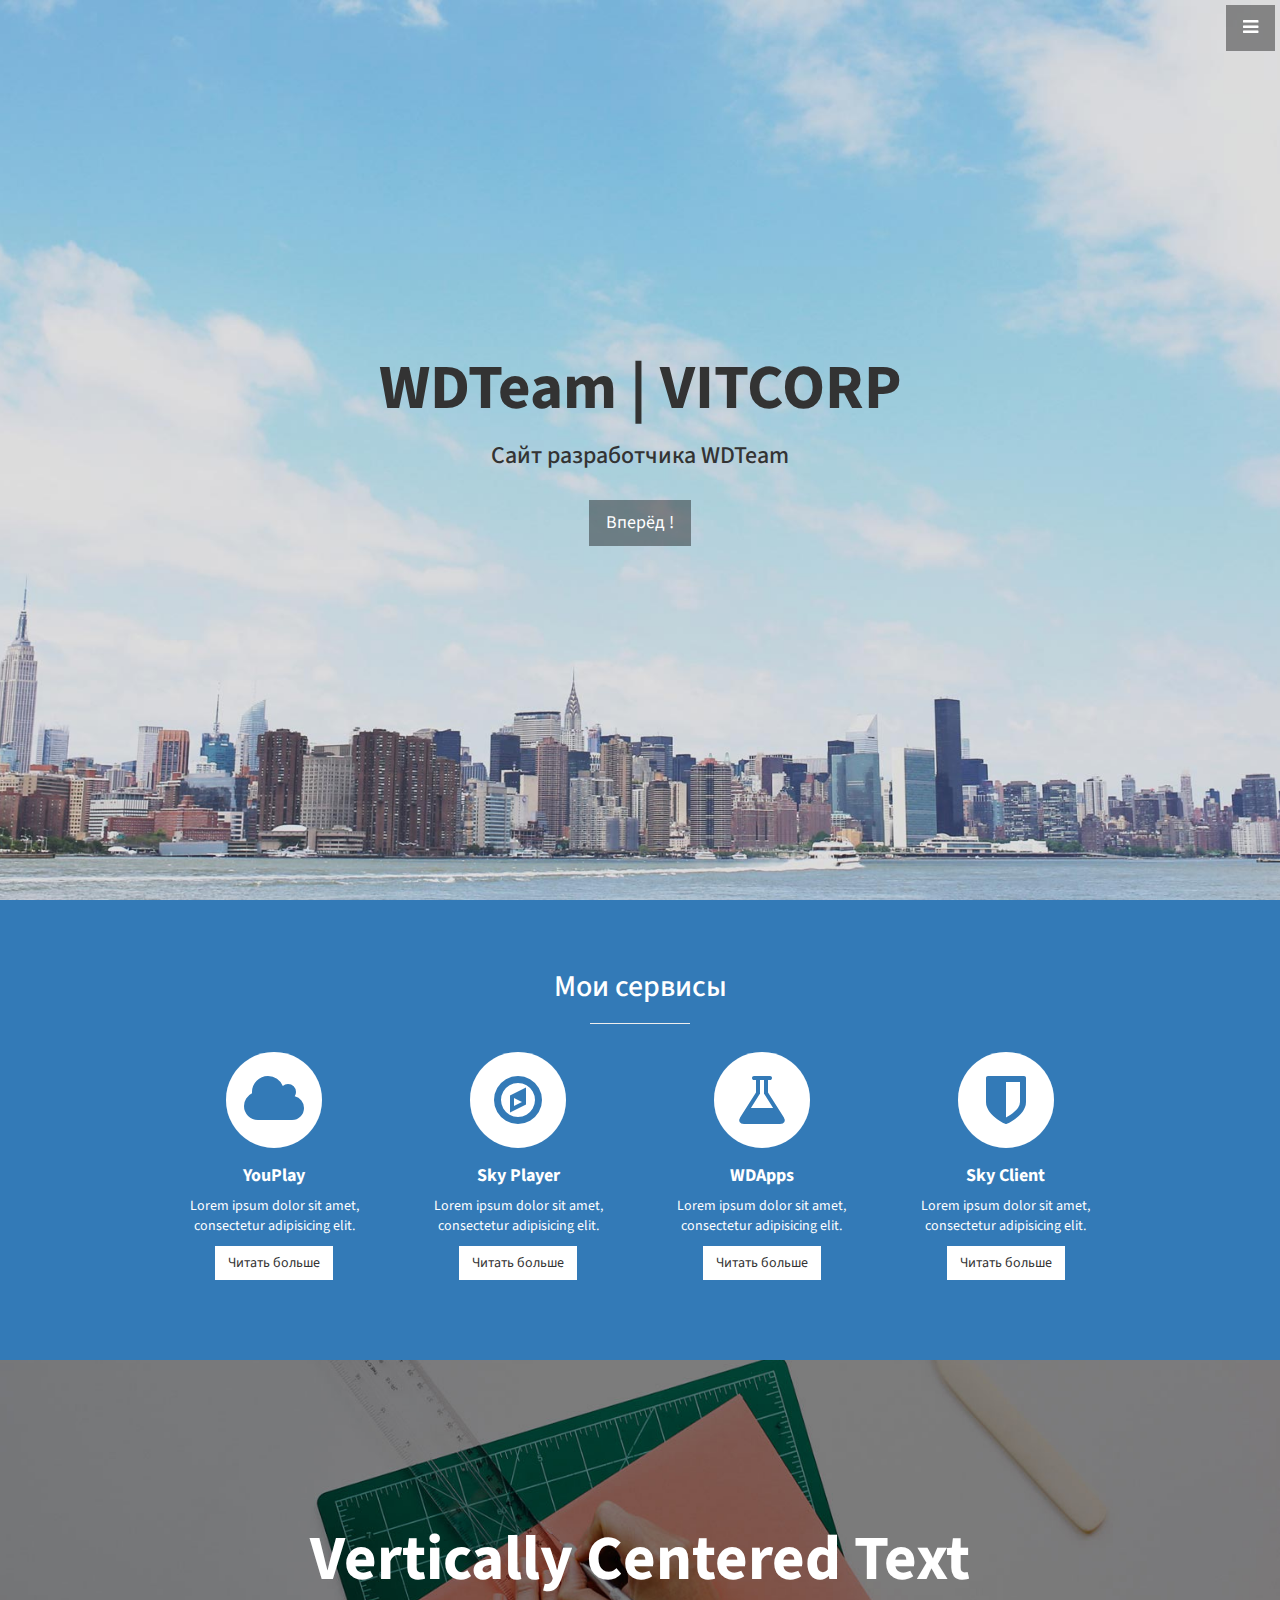
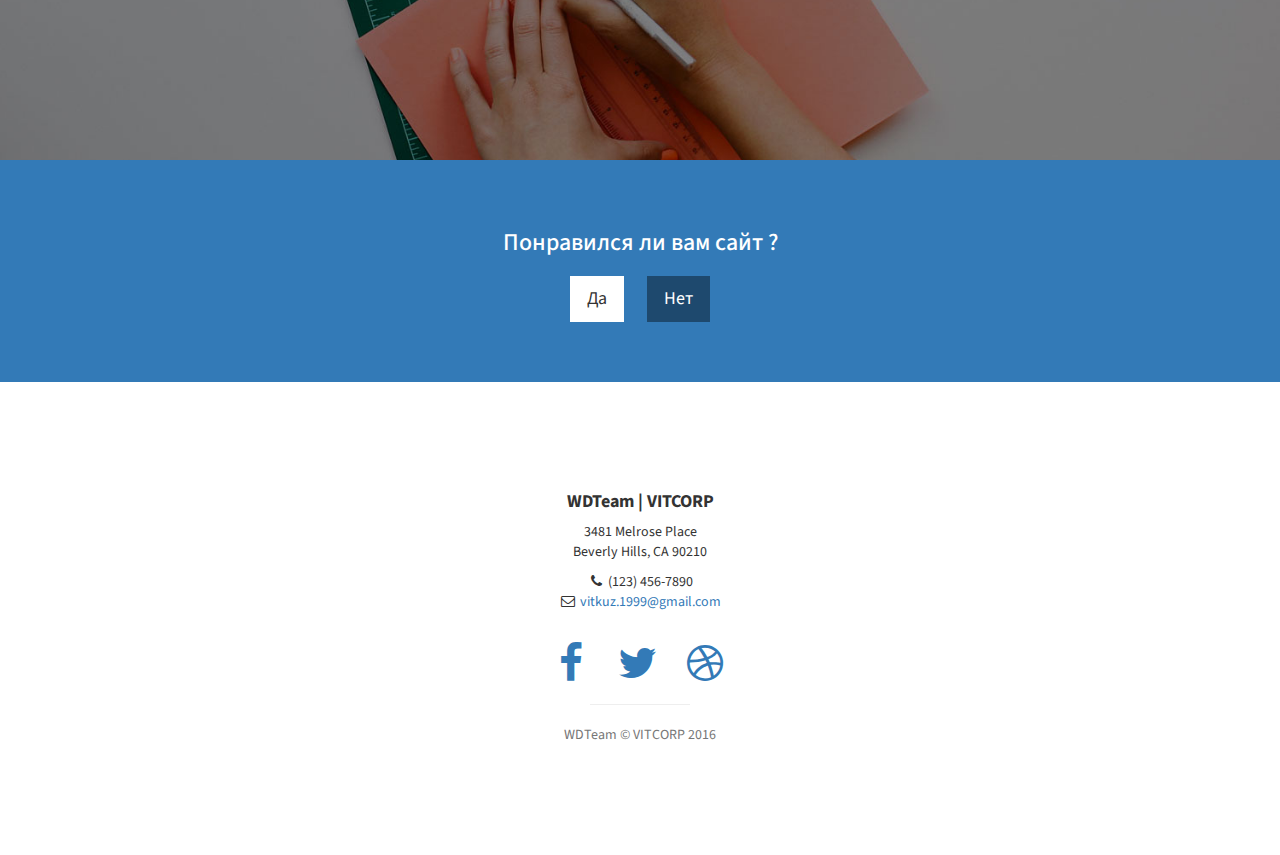
<file: index.html>
﻿<!DOCTYPE html>
<html lang="en">

<head>

    <meta charset="utf-8">
    <meta http-equiv="X-UA-Compatible" content="IE=edge">
    <meta name="viewport" content="width=device-width, initial-scale=1">
    <meta name="description" content="">
    <meta name="author" content="">

    <title>WDTeam | VITCORP</title>

    <!-- Bootstrap Core CSS -->
    <link href="css/bootstrap.min.css" rel="stylesheet">

    <!-- Custom CSS -->
    <link href="css/stylish-portfolio.css" rel="stylesheet">

    <!-- Custom Fonts -->
    <link href="font-awesome/css/font-awesome.min.css" rel="stylesheet" type="text/css">
    <link href="http://fonts.googleapis.com/css?family=Source+Sans+Pro:300,400,700,300italic,400italic,700italic" rel="stylesheet" type="text/css">

    <!-- HTML5 Shim and Respond.js IE8 support of HTML5 elements and media queries -->
    <!-- WARNING: Respond.js doesn't work if you view the page via file:// -->
    <!--[if lt IE 9]>
        <script src="https://oss.maxcdn.com/libs/html5shiv/3.7.0/html5shiv.js"></script>
        <script src="https://oss.maxcdn.com/libs/respond.js/1.4.2/respond.min.js"></script>
    <![endif]-->

</head>

<body>

    <!-- Navigation -->
    <a id="menu-toggle" href="#" class="btn btn-dark btn-lg toggle"><i class="fa fa-bars"></i></a>
    <nav id="sidebar-wrapper">
        <ul class="sidebar-nav">
            <a id="menu-close" href="#" class="btn btn-light btn-lg pull-right toggle"><i class="fa fa-times"></i></a>
            <li class="sidebar-brand">
                <a href="#top" onclick=$ ( "#menu-close").click();>WDTeam | VITCORP</a>
            </li>
            <li>
                <a href="#top" onclick=$ ( "#menu-close").click();>Главная</a>
            </li>
            <li>
                <a href="#services" onclick=$ ( "#menu-close").click();>Сервисы</a>
            </li>
            <li>
                <a href="#contact" onclick=$ ( "#menu-close").click();>Контакты</a>
            </li>
        </ul>
    </nav>

    <!-- Header -->
    <header id="top" class="header">
        <div class="text-vertical-center">
            <h1>WDTeam | VITCORP</h1>
            <h3>Сайт разработчика WDTeam</h3>
            <br>
            <a href="#about" class="btn btn-dark btn-lg">Вперёд !</a>
        </div>
    </header>

    <!-- Services -->
    <!-- The circle icons use Font Awesome's stacked icon classes. For more information, visit http://fontawesome.io/examples/ -->
    <section id="services" class="services bg-primary">
        <div class="container">
            <div class="row text-center">
                <div class="col-lg-10 col-lg-offset-1">
                    <h2>Мои сервисы</h2>
                    <hr class="small">
                    <div class="row">
                        <div class="col-md-3 col-sm-6">
                            <div class="service-item">
                                <span class="fa-stack fa-4x">
                                <i class="fa fa-circle fa-stack-2x"></i>
                                <i class="fa fa-cloud fa-stack-1x text-primary"></i>
                            </span>
                                <h4>
                                    <strong>YouPlay</strong>
                                </h4>
                                <p>Lorem ipsum dolor sit amet, consectetur adipisicing elit.</p>
                                <a href="#" class="btn btn-light">Читать больше</a>
                            </div>
                        </div>
                        <div class="col-md-3 col-sm-6">
                            <div class="service-item">
                                <span class="fa-stack fa-4x">
                                <i class="fa fa-circle fa-stack-2x"></i>
                                <i class="fa fa-compass fa-stack-1x text-primary"></i>
                            </span>
                                <h4>
                                    <strong>Sky Player</strong>
                                </h4>
                                <p>Lorem ipsum dolor sit amet, consectetur adipisicing elit.</p>
                                <a href="#" class="btn btn-light">Читать больше</a>
                            </div>
                        </div>
                        <div class="col-md-3 col-sm-6">
                            <div class="service-item">
                                <span class="fa-stack fa-4x">
                                <i class="fa fa-circle fa-stack-2x"></i>
                                <i class="fa fa-flask fa-stack-1x text-primary"></i>
                            </span>
                                <h4>
                                    <strong>WDApps</strong>
                                </h4>
                                <p>Lorem ipsum dolor sit amet, consectetur adipisicing elit.</p>
                                <a href="#" class="btn btn-light">Читать больше</a>
                            </div>
                        </div>
                        <div class="col-md-3 col-sm-6">
                            <div class="service-item">
                                <span class="fa-stack fa-4x">
                                <i class="fa fa-circle fa-stack-2x"></i>
                                <i class="fa fa-shield fa-stack-1x text-primary"></i>
                            </span>
                                <h4>
                                    <strong>Sky Client</strong>
                                </h4>
                                <p>Lorem ipsum dolor sit amet, consectetur adipisicing elit.</p>
                                <a href="#" class="btn btn-light">Читать больше</a>
                            </div>
                        </div>
                    </div>
                    <!-- /.row (nested) -->
                </div>
                <!-- /.col-lg-10 -->
            </div>
            <!-- /.row -->
        </div>
        <!-- /.container -->
    </section>

    <!-- Callout -->
    <aside class="callout">
        <div class="text-vertical-center">
            <h1>Vertically Centered Text</h1>
        </div>
    </aside>

    <!-- Call to Action -->
    <aside class="call-to-action bg-primary">
        <div class="container">
            <div class="row">
                <div class="col-lg-12 text-center">
                    <h3>Понравился ли вам сайт ?</h3>
                    <a href="#" class="btn btn-lg btn-light">Да</a>
                    <a href="#" class="btn btn-lg btn-dark">Нет</a>
                </div>
            </div>
        </div>
    </aside>

    <!-- Footer -->
    <footer>
        <div class="container">
            <div class="row">
                <div class="col-lg-10 col-lg-offset-1 text-center">
                    <h4><strong>WDTeam | VITCORP</strong>
                    </h4>
                    <p>3481 Melrose Place
                        <br>Beverly Hills, CA 90210</p>
                    <ul class="list-unstyled">
                        <li><i class="fa fa-phone fa-fw"></i> (123) 456-7890</li>
                        <li><i class="fa fa-envelope-o fa-fw"></i> <a href="mailto:vitkuz.1999@gmail.com">vitkuz.1999@gmail.com</a>
                        </li>
                    </ul>
                    <br>
                    <ul class="list-inline">
                        <li>
                            <a href="#"><i class="fa fa-facebook fa-fw fa-3x"></i></a>
                        </li>
                        <li>
                            <a href="#"><i class="fa fa-twitter fa-fw fa-3x"></i></a>
                        </li>
                        <li>
                            <a href="#"><i class="fa fa-dribbble fa-fw fa-3x"></i></a>
                        </li>
                    </ul>
                    <hr class="small">
                    <p class="text-muted">WDTeam &copy; VITCORP 2016</p>
                </div>
            </div>
        </div>
        <a id="to-top" href="#top" class="btn btn-dark btn-lg"><i class="fa fa-chevron-up fa-fw fa-1x"></i></a>
    </footer>

    <!-- jQuery -->
    <script src="js/jquery.js"></script>

    <!-- Bootstrap Core JavaScript -->
    <script src="js/bootstrap.min.js"></script>

    <!-- Custom Theme JavaScript -->
    <script>
    // Closes the sidebar menu
    $("#menu-close").click(function(e) {
        e.preventDefault();
        $("#sidebar-wrapper").toggleClass("active");
    });
    // Opens the sidebar menu
    $("#menu-toggle").click(function(e) {
        e.preventDefault();
        $("#sidebar-wrapper").toggleClass("active");
    });
    // Scrolls to the selected menu item on the page
    $(function() {
        $('a[href*=#]:not([href=#])').click(function() {
            if (location.pathname.replace(/^\//, '') == this.pathname.replace(/^\//, '') || location.hostname == this.hostname) {
                var target = $(this.hash);
                target = target.length ? target : $('[name=' + this.hash.slice(1) + ']');
                if (target.length) {
                    $('html,body').animate({
                        scrollTop: target.offset().top
                    }, 1000);
                    return false;
                }
            }
        });
    });
    //#to-top button appears after scrolling
    var fixed = false;
    $(document).scroll(function() {
        if ($(this).scrollTop() > 250) {
            if (!fixed) {
                fixed = true;
                // $('#to-top').css({position:'fixed', display:'block'});
                $('#to-top').show("slow", function() {
                    $('#to-top').css({
                        position: 'fixed',
                        display: 'block'
                    });
                });
            }
        } else {
            if (fixed) {
                fixed = false;
                $('#to-top').hide("slow", function() {
                    $('#to-top').css({
                        display: 'none'
                    });
                });
            }
        }
    });
    // Disable Google Maps scrolling
    // See http://stackoverflow.com/a/25904582/1607849
    // Disable scroll zooming and bind back the click event
    var onMapMouseleaveHandler = function(event) {
        var that = $(this);
        that.on('click', onMapClickHandler);
        that.off('mouseleave', onMapMouseleaveHandler);
        that.find('iframe').css("pointer-events", "none");
    }
    var onMapClickHandler = function(event) {
            var that = $(this);
            // Disable the click handler until the user leaves the map area
            that.off('click', onMapClickHandler);
            // Enable scrolling zoom
            that.find('iframe').css("pointer-events", "auto");
            // Handle the mouse leave event
            that.on('mouseleave', onMapMouseleaveHandler);
        }
        // Enable map zooming with mouse scroll when the user clicks the map
    $('.map').on('click', onMapClickHandler);
    </script>

</body>

</html>
</file>
<file: css/stylish-portfolio.css>
/*!
 * Start Bootstrap - Stylish Portfolio (http://startbootstrap.com/)
 * Copyright 2013-2016 Start Bootstrap
 * Licensed under MIT (https://github.com/BlackrockDigital/startbootstrap/blob/gh-pages/LICENSE)
 */

/* Global Styles */

html,
body {
    width: 100%;
    height: 100%;
}

body {
    font-family: "Source Sans Pro","Helvetica Neue",Helvetica,Arial,sans-serif;
}

.text-vertical-center {
    display: table-cell;
    text-align: center;
    vertical-align: middle;
}

.text-vertical-center h1 {
    margin: 0;
    padding: 0;
    font-size: 4.5em;
    font-weight: 700;
}

/* Custom Button Styles */

.btn-dark {
    border-radius: 0;
    color: #fff;
    background-color: rgba(0,0,0,0.4);
}

.btn-dark:hover,
.btn-dark:focus,
.btn-dark:active {
    color: #fff;
    background-color: rgba(0,0,0,0.7);
}

.btn-light {
    border-radius: 0;
    color: #333;
    background-color: rgb(255,255,255);
}

.btn-light:hover,
.btn-light:focus,
.btn-light:active {
    color: #333;
    background-color: rgba(255,255,255,0.8);
}

/* Custom Horizontal Rule */

hr.small {
    max-width: 100px;
}

/* Side Menu */

#sidebar-wrapper {
    z-index: 1000;
    position: fixed;
    right: 0;
    width: 250px;
    height: 100%;
    transform: translateX(250px);
    overflow-y: auto;
    background: #222;
    -webkit-transition: all 0.4s ease 0s;
    -moz-transition: all 0.4s ease 0s;
    -ms-transition: all 0.4s ease 0s;
    -o-transition: all 0.4s ease 0s;
    transition: all 0.4s ease 0s;
}

.sidebar-nav {
    position: absolute;
    top: 0;
    width: 250px;
    margin: 0;
    padding: 0;
    list-style: none;
}

.sidebar-nav li {
    text-indent: 20px;
    line-height: 40px;
}

.sidebar-nav li a {
    display: block;
    text-decoration: none;
    color: #999;
}

.sidebar-nav li a:hover {
    text-decoration: none;
    color: #fff;
    background: rgba(255,255,255,0.2);
}

.sidebar-nav li a:active,
.sidebar-nav li a:focus {
    text-decoration: none;
}

.sidebar-nav > .sidebar-brand {
    height: 55px;
    font-size: 18px;
    line-height: 55px;
}

.sidebar-nav > .sidebar-brand a {
    color: #999;
}

.sidebar-nav > .sidebar-brand a:hover {
    color: #fff;
    background: none;
}

#menu-toggle {
    z-index: 1;
    position: fixed;
    top: 0;
    right: 0;
}

#sidebar-wrapper.active {
    right: 250px;
    width: 250px;
    -webkit-transition: all 0.4s ease 0s;
    -moz-transition: all 0.4s ease 0s;
    -ms-transition: all 0.4s ease 0s;
    -o-transition: all 0.4s ease 0s;
    transition: all 0.4s ease 0s;
}

.toggle {
    margin: 5px 5px 0 0;
}

/* Header */

.header {
    display: table;
    position: relative;
    width: 100%;
    height: 100%;
    background: url(../img/bg.jpg) no-repeat center center scroll;
    -webkit-background-size: cover;
    -moz-background-size: cover;
    background-size: cover;
    -o-background-size: cover;
}

/* About */

.about {
    padding: 50px 0;
}

/* Services */

.services {
    padding: 50px 0;
}

.service-item {
    margin-bottom: 30px;
}

/* Callout */

.callout {
    display: table;
    width: 100%;
    height: 400px;
    color: #fff;
    background: url(../img/callout.jpg) no-repeat center center scroll;
    -webkit-background-size: cover;
    -moz-background-size: cover;
    background-size: cover;
    -o-background-size: cover;
}

/* Portfolio */

.portfolio {
    padding: 50px 0;
}

.portfolio-item {
    margin-bottom: 30px;
}

.img-portfolio {
    margin: 0 auto;
}

.img-portfolio:hover {
    opacity: 0.8;
}

/* Call to Action */

.call-to-action {
    padding: 50px 0;
}

.call-to-action .btn {
    margin: 10px;
}

/* Map */

.map {
    height: 500px;
}

@media(max-width:768px) {
    .map {
        height: 75%;
    }
}

.map iframe {
    pointer-events: none;
}

/* Footer */

footer {
    padding: 100px 0;
}

#to-top {
  display: none;
  position: fixed;
  bottom: 5px;
  right: 5px;
}
</file>
